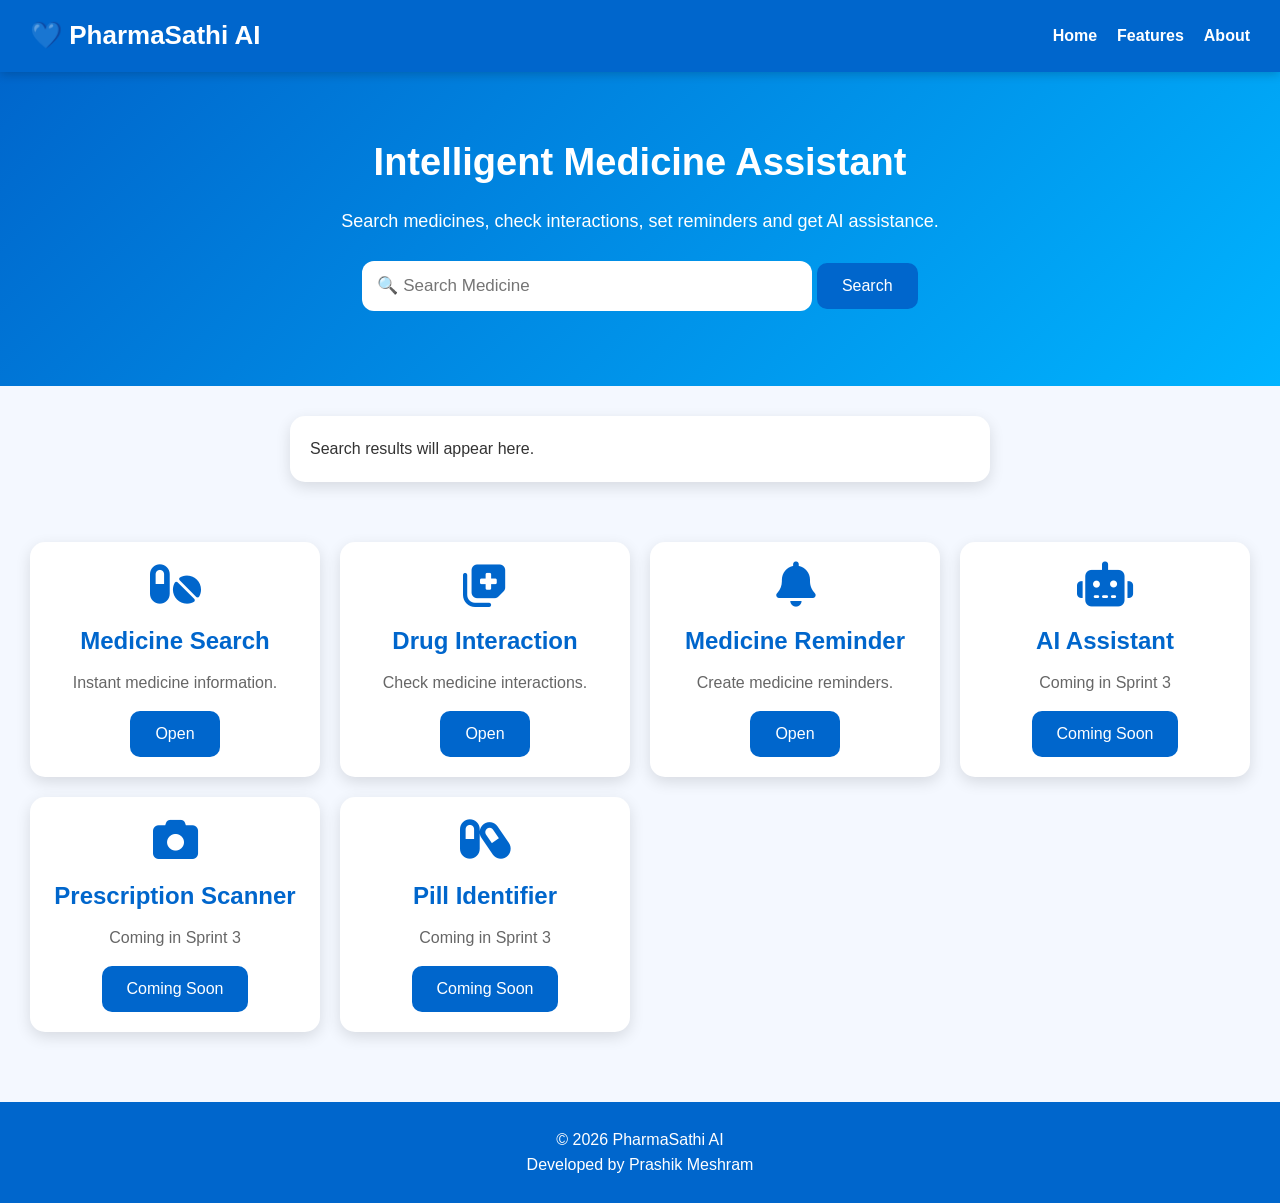
<file: index.html>
<!DOCTYPE html>
<html lang="en">
<head>
<meta charset="UTF-8">
<meta name="viewport" content="width=device-width, initial-scale=1.0">
<title>PharmaSathi AI</title>

<link rel="stylesheet" href="css/style.css">

<link rel="stylesheet"
href="https://cdnjs.cloudflare.com/ajax/libs/font-awesome/6.5.2/css/all.min.css">

</head>

<body>

<nav class="navbar">

<div class="logo">
💙 PharmaSathi AI
</div>

<div class="menu">
<a href="#">Home</a>
<a href="#">Features</a>
<a href="#">About</a>
</div>

</nav>

<section class="hero">

<h1>Intelligent Medicine Assistant</h1>

<p>
Search medicines, check interactions,
set reminders and get AI assistance.
</p>

<input
type="text"
id="medicineInput"
class="search-box"
placeholder="🔍 Search Medicine">

<button
id="searchBtn"
class="btn">
Search
</button>

</section>

<div id="result" class="result-box">

Search results will appear here.

</div>

<section class="cards">

<div class="card">
<i class="fa-solid fa-pills"></i>
<h2>Medicine Search</h2>
<p>Instant medicine information.</p>
<button class="btn">Open</button>
</div>

<div class="card">
<i class="fa-solid fa-notes-medical"></i>
<h2>Drug Interaction</h2>
<p>Check medicine interactions.</p>
<button class="btn">Open</button>
</div>

<div class="card">
<i class="fa-solid fa-bell"></i>
<h2>Medicine Reminder</h2>
<p>Create medicine reminders.</p>
<button class="btn">Open</button>
</div>

<div class="card">
<i class="fa-solid fa-robot"></i>
<h2>AI Assistant</h2>
<p>Coming in Sprint 3</p>
<button class="btn">Coming Soon</button>
</div>

<div class="card">
<i class="fa-solid fa-camera"></i>
<h2>Prescription Scanner</h2>
<p>Coming in Sprint 3</p>
<button class="btn">Coming Soon</button>
</div>

<div class="card">
<i class="fa-solid fa-capsules"></i>
<h2>Pill Identifier</h2>
<p>Coming in Sprint 3</p>
<button class="btn">Coming Soon</button>
</div>

</section>

<footer class="footer">

<p>© 2026 PharmaSathi AI</p>

<p>Developed by Prashik Meshram</p>

</footer>

<script src="js/script.js"></script>

</body>
</html>
</file>
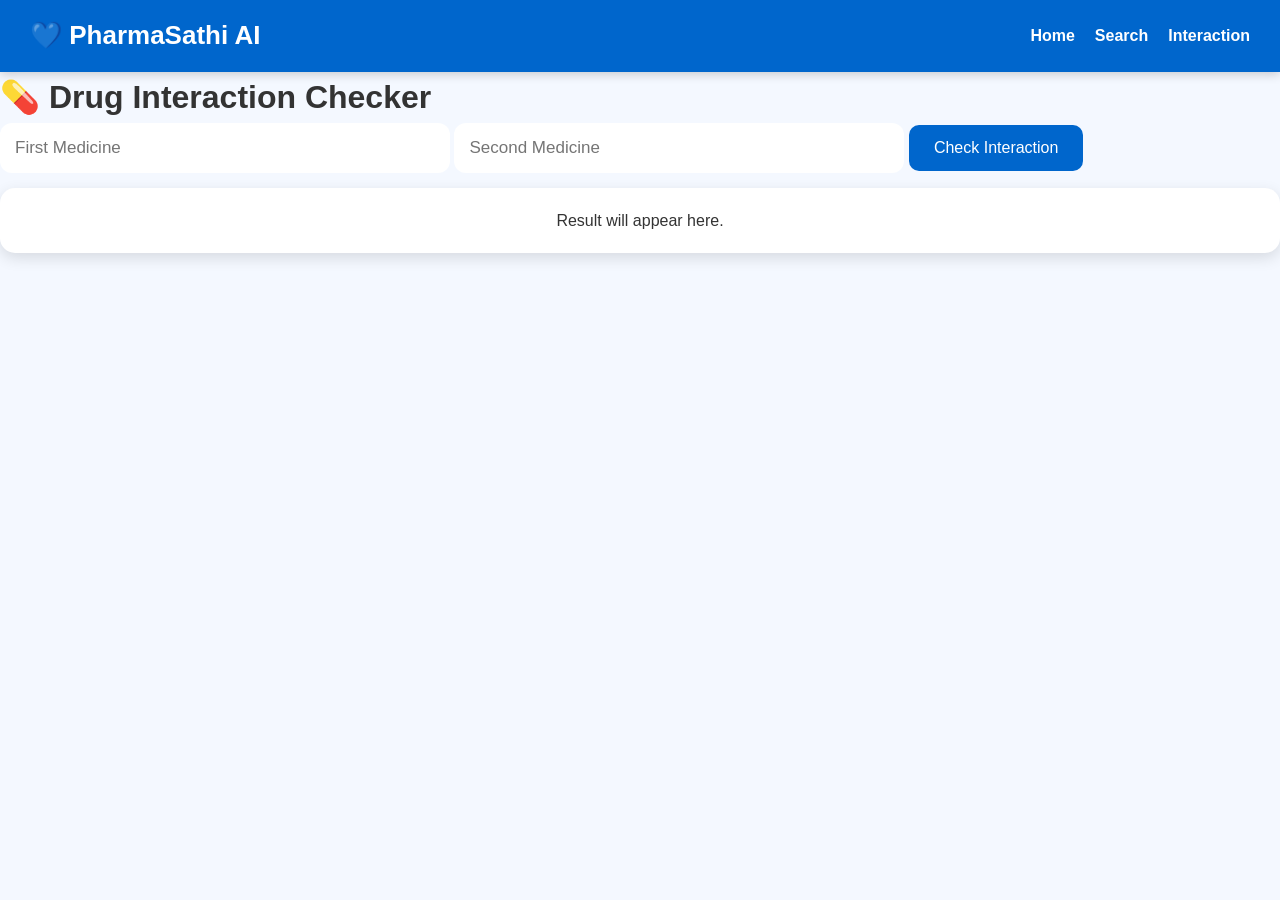
<file: interaction.html>
<!DOCTYPE html>
<html lang="en">
<head>

<meta charset="UTF-8">
<meta name="viewport" content="width=device-width, initial-scale=1.0">

<title>Drug Interaction | PharmaSathi AI</title>

<link rel="stylesheet" href="css/style.css">

</head>

<body>

<nav class="navbar">

<div class="logo">
💙 PharmaSathi AI
</div>

<div class="menu">

<a href="index.html">Home</a>

<a href="search.html">Search</a>

<a href="interaction.html">Interaction</a>

</div>

</nav>

<div class="container">

<h1>💊 Drug Interaction Checker</h1>

<input
id="drug1"
class="search-box"
placeholder="First Medicine">

<input
id="drug2"
class="search-box"
placeholder="Second Medicine">

<button
id="checkInteraction"
class="btn">
Check Interaction
</button>

<div
id="interactionResult"
class="card">

Result will appear here.

</div>

</div>

<script src="js/script.js"></script>

</body>

</html>
</file>
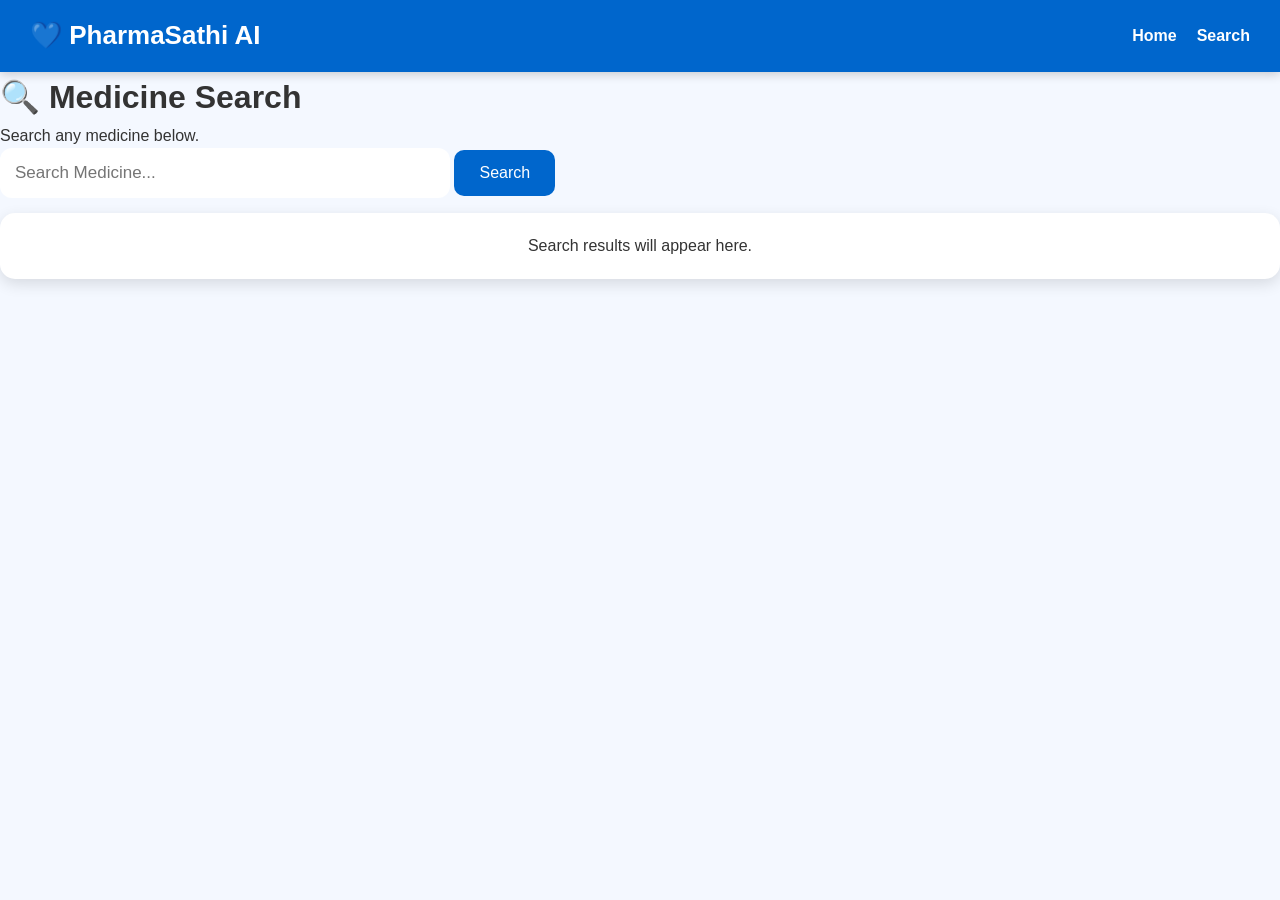
<file: search.html>
<!DOCTYPE html>
<html lang="en">
<head>

<meta charset="UTF-8">
<meta name="viewport" content="width=device-width, initial-scale=1.0">

<title>Medicine Search | PharmaSathi AI</title>

<link rel="stylesheet" href="css/style.css">

</head>

<body>

<nav class="navbar">

<div class="logo">
💙 PharmaSathi AI
</div>

<div class="menu">

<a href="index.html">Home</a>

<a href="search.html">Search</a>

</div>

</nav>

<div class="container">

<h1>🔍 Medicine Search</h1>

<p>Search any medicine below.</p>

<input
id="medicineInput"
class="search-box"
placeholder="Search Medicine..."
list="medicineList"
autocomplete="off">

<datalist id="medicineList"></datalist>
<button
id="searchBtn"
class="btn">
Search
</button>

<div
id="result"
class="card">

Search results will appear here.

</div>

</div>

<script src="js/script.js"></script>

</body>

</html>
</file>
<file: css/style.css>
/* ===============================
   PharmaSathi AI v2.0
=============================== */

*{
margin:0;
padding:0;
box-sizing:border-box;
font-family:Arial,sans-serif;
}

body{
background:#f4f8ff;
color:#333;
line-height:1.6;
}

/* Navbar */

.navbar{
background:#0066cc;
padding:15px 30px;
display:flex;
justify-content:space-between;
align-items:center;
flex-wrap:wrap;
position:sticky;
top:0;
z-index:1000;
box-shadow:0 2px 10px rgba(0,0,0,.2);
}

.logo{
font-size:26px;
font-weight:bold;
color:#fff;
}

.menu{
display:flex;
gap:20px;
flex-wrap:wrap;
}

.menu a{
color:white;
text-decoration:none;
font-weight:bold;
transition:.3s;
}

.menu a:hover{
color:#ffd54f;
}

/* Hero */

.hero{
padding:60px 20px;
text-align:center;
background:linear-gradient(135deg,#0066cc,#00b4ff);
color:white;
}

.hero h1{
font-size:38px;
margin-bottom:15px;
}

.hero p{
font-size:18px;
margin-bottom:25px;
}

/* Search */

.search-box{
width:90%;
max-width:450px;
padding:15px;
border:none;
border-radius:12px;
font-size:17px;
outline:none;
margin-bottom:15px;
}

/* Button */

.btn{
padding:14px 25px;
border:none;
border-radius:10px;
background:#0066cc;
color:white;
font-size:16px;
cursor:pointer;
transition:.3s;
}

.btn:hover{
background:#004a99;
transform:scale(1.05);
}

/* Result */

.result-box,
.card{
background:white;
border-radius:15px;
box-shadow:0 5px 15px rgba(0,0,0,.12);
padding:20px;
}

.result-box{
width:90%;
max-width:700px;
margin:30px auto;
}

/* Cards */

.cards{
display:grid;
grid-template-columns:repeat(auto-fit,minmax(260px,1fr));
gap:20px;
padding:30px;
}

.card{
text-align:center;
transition:.3s;
}

.card:hover{
transform:translateY(-8px);
}

.card i{
font-size:45px;
color:#0066cc;
margin-bottom:15px;
}

.card h2{
margin-bottom:10px;
color:#0066cc;
}

.card p{
margin-bottom:15px;
color:#666;
}

/* Footer */

.footer{
background:#0066cc;
color:white;
text-align:center;
padding:25px;
margin-top:40px;
}

/* Responsive */

@media(max-width:768px){

.navbar{
flex-direction:column;
gap:10px;
}

.hero h1{
font-size:28px;
}

.cards{
grid-template-columns:1fr;
padding:15px;
}

.search-box{
width:95%;
}

.btn{
width:95%;
}

}
</file>
